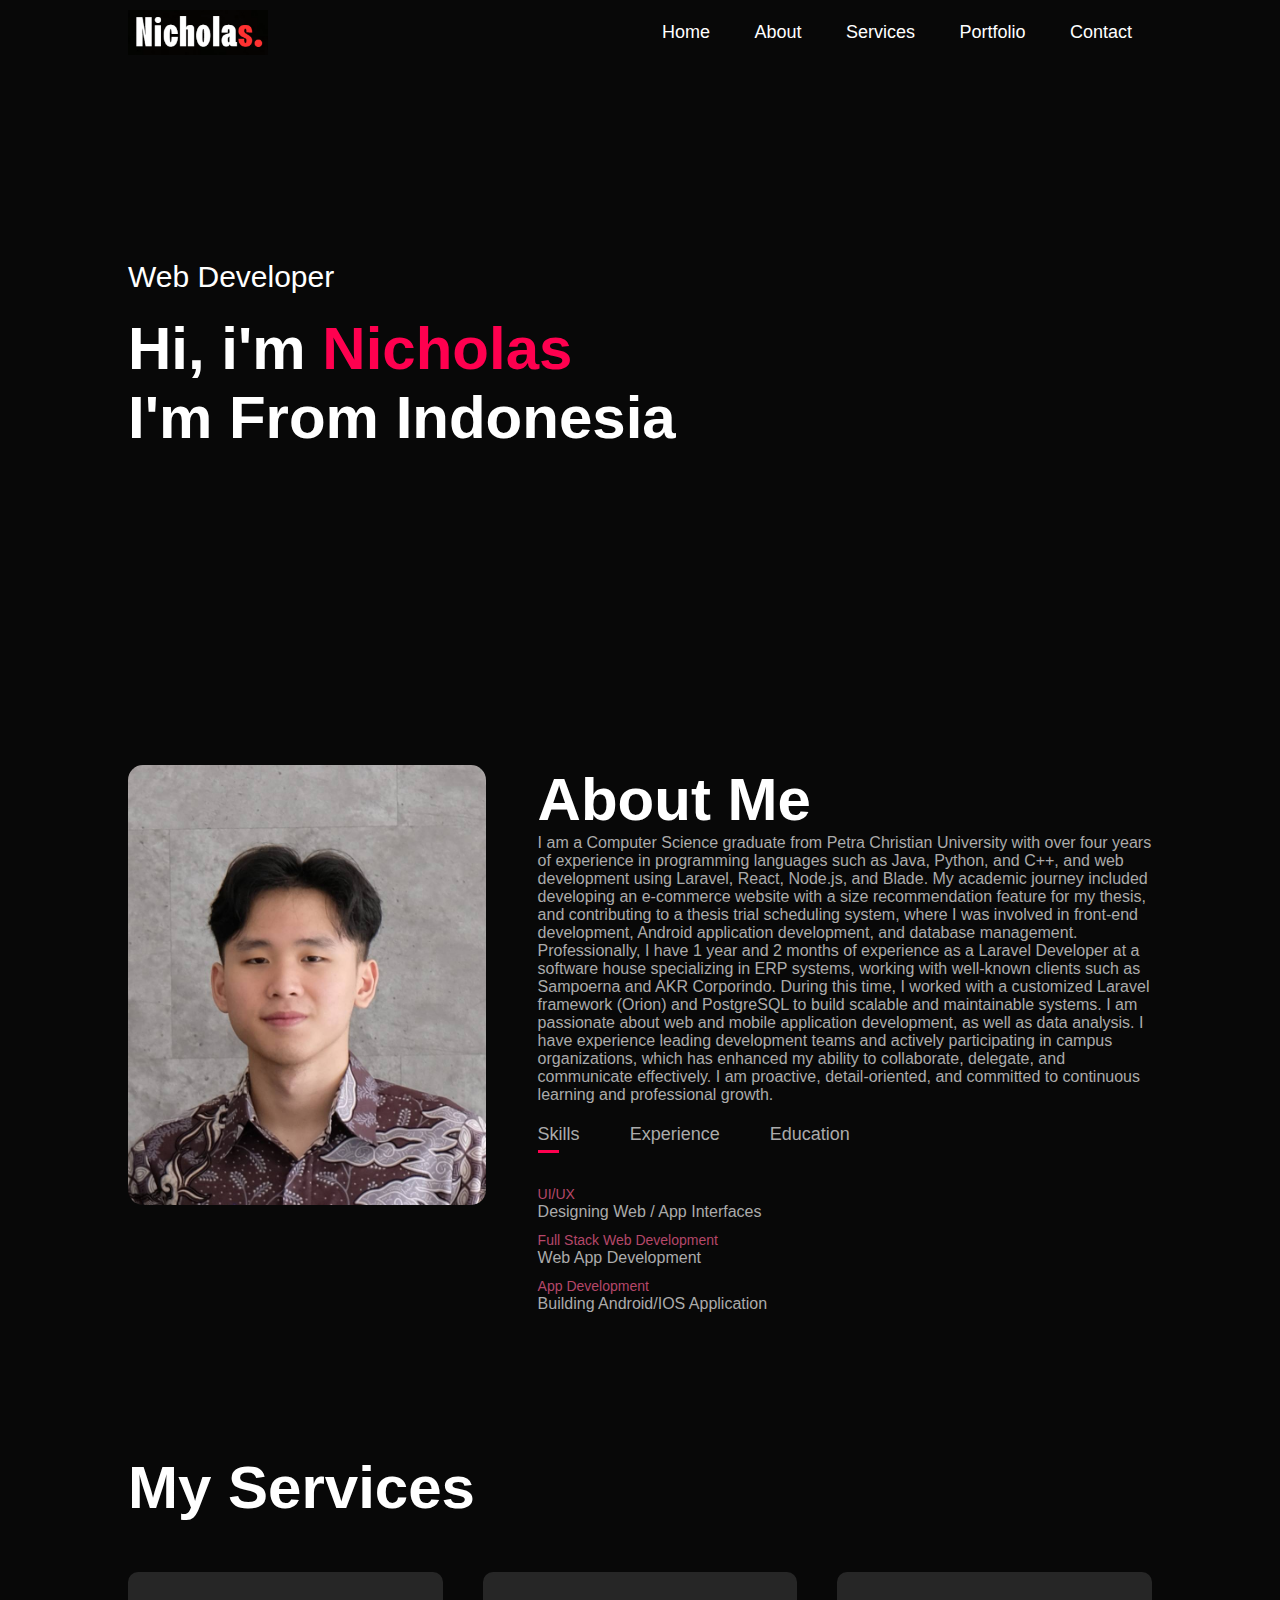
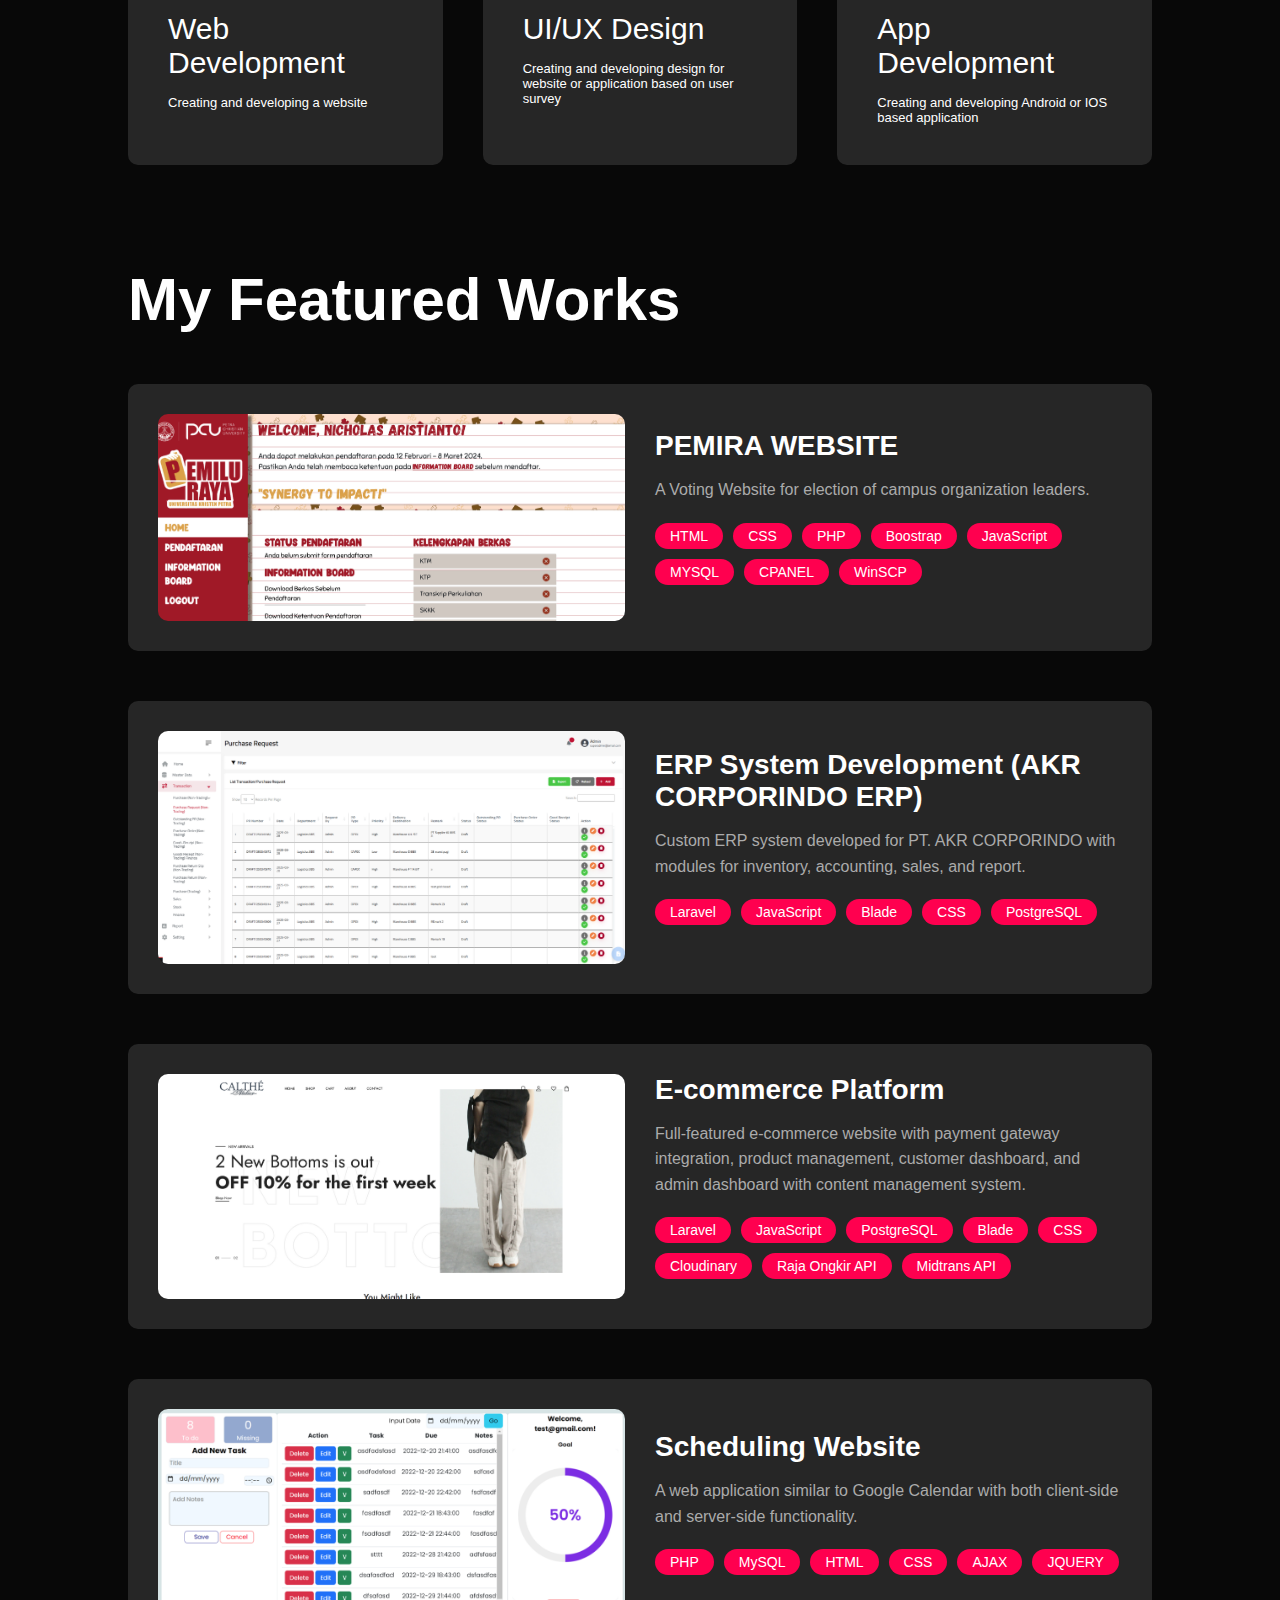
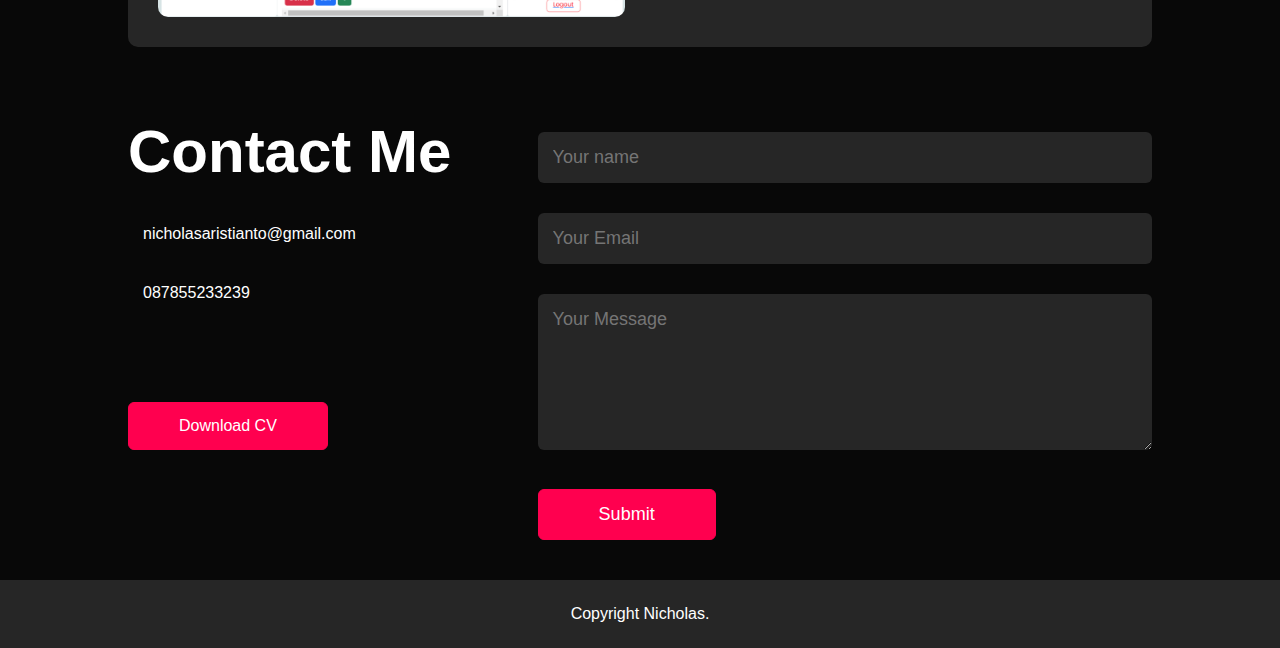
<file: index.html>
<!DOCTYPE html>
<html lang="en">
<head>
    <meta charset="UTF-8">
    <meta name="viewport" content="width=device-width, initial-scale=1.0">
    <title>Portofolio Nicholas Aristianto</title>
    <link rel="stylesheet" href="style.css">
    <link rel="stylesheet" href="https://cdnjs.cloudflare.com/ajax/libs/font-awesome/6.5.1/css/all.min.css" integrity="sha512-DTOQO9RWCH3ppGqcWaEA1BIZOC6xxalwEsw9c2QQeAIftl+Vegovlnee1c9QX4TctnWMn13TZye+giMm8e2LwA==" crossorigin="anonymous" referrerpolicy="no-referrer" />
</head>
<body>
<div id="header">

    <div class="container">
        <nav>
            <img src="personal-portfolio-img/images/Screenshot 2024-02-08 122702.png" class="logo">
            <ul id="sidemenu">
                <li><a href="#header">Home</a></li>
                <li><a href="#about">About</a></li>
                <li><a href="#services">Services</a></li>
                <li><a href="#portfolio">Portfolio</a></li>
                <li><a href="#contact">Contact</a></li>
                <i class="fa-solid fa-xmark fas" onclick="closemenu()"></i>
            </ul>
            <i class="fa-solid fa-bars fas" onclick="openmenu()"></i>
        </nav>
        <div class="header-text">
            <p>Web Developer</p>
            <h1>Hi, i'm <span>Nicholas</span><br>I'm From Indonesia</h1>
        </div>
    </div>


</div>
<!-- ---------about---------- -->
<div id="about">
    <div class="container">
        <div class="row">
            <div class="about-col-1">
                <img src="personal-portfolio-img/images/pas foto.jpg">
            </div>
            <div class="about-col-2">
                <h1 class="sub-title">About Me</h1>
                <p>I am a Computer Science graduate from Petra Christian University with over four years of experience in programming languages such as Java, Python, and C++, and web development using Laravel, React, Node.js, and Blade. My academic journey included developing an e-commerce website with a size recommendation feature for my thesis, and contributing to a thesis trial scheduling system, where I was involved in front-end development, Android application development, and database management. 
                    Professionally, I have 1 year and 2 months of experience as a Laravel Developer at a software house specializing in ERP systems, working with well-known clients such as Sampoerna and AKR Corporindo. During this time, I worked with a customized Laravel framework (Orion) and PostgreSQL to build scalable and maintainable systems. 
                    I am passionate about web and mobile application development, as well as data analysis. I have experience leading development teams and actively participating in campus organizations, which has enhanced my ability to collaborate, delegate, and communicate effectively. I am proactive, detail-oriented, and committed to continuous learning and professional growth.
                    </p>

                <div class="tab-title">
                    <p class="tab-links active-link" onclick="opentab('skills')">Skills</p>
                    <p class="tab-links" onclick="opentab('experience')">Experience</p>
                    <p class="tab-links" onclick="opentab('education')">Education</p>
                </div>
                <div class="tab-contents active-tab" id="skills">
                    <ul>
                        <li>
                            <span>UI/UX</span><br>Designing Web / App Interfaces
                        </li>
                        <li>
                            <span>Full Stack Web Development</span><br>Web App Development
                        </li>
                        <li>
                            <span>App Development</span><br>Building Android/IOS Application
                        </li>
                    </ul>
                    
                </div>
                <div class="tab-contents" id="experience">
                    <ul>
                        <li>
                            <span>PT. Inaugurasi Pelangi Nusantara (1 March 2024 - 30 April 2025)</span><br>
                            •  Took an active role in developing ERP systems using the Laravel framework, tailored to client needs. <br>
                            •  Utilized PostgreSQL to design and manage efficient, scalable databases. <br>
                            •  Ensured high-quality features by thoroughly testing and debugging for optimal performance. <br>
                            •  Collaborated seamlessly with the team using Git for version control and coordinated development.
                        </li>
                    </ul>
                </div>
                <div class="tab-contents" id="education">
                    <ul>
                        <li>
                            <span>2021</span><br>Computer Science (Full Stack Development Major) at Petra Christian University
                        </li>
                        <li>
                            <span>2017</span><br>Petra 1 Senior High School (Science Major)
                        </li>
                    </ul>
                </div>
            </div>
        </div>
    </div>
</div>

<!-----services------- -->


<div id="services">
    <div class="container">
        <h1 class="sub-title">My Services</h1>
        <div class="services-list">
            <div>
                <i class="fa-solid fa-code"></i>
                <h2>Web Development</h2>
                <p>Creating and developing a website</p>
            </div>
            <div>
                <i class="fa-solid fa-crop"></i>
                <h2>UI/UX Design</h2>
                <p>Creating and developing design for website or application based on user survey</p>
            </div>
            <div>
                <i class="fa-brands fa-app-store"></i>
                <h2>App Development</h2>
                <p>Creating and developing Android or IOS based application</p>
            </div>
        </div>
    </div>
</div>

<!---portfolio----->

<div id="portfolio">
    <div class="container">
        <h1 class="sub-title">My Featured Works</h1>
        <div class="projects-list">
            <!-- Project 1 -->
            <div class="project">
                <div class="project-img">
                    <img src="personal-portfolio-img\images\pemira.png" alt="Project 1">
                </div>
                <div class="project-info">
                    <h2>PEMIRA WEBSITE</h2>
                    <p>A Voting Website for election of campus organization leaders.</p>
                    <div class="tech-stack">
                        <span>HTML</span>
                        <span>CSS</span>
                        <span>PHP</span>
                        <span>Boostrap</span>
                        <span>JavaScript</span>
                        <span>MYSQL</span>
                        <span>CPANEL</span>
                        <span>WinSCP</span>
                    </div>
                </div>
            </div>
            
            <!-- Project 2 -->
            <div class="project">
                <div class="project-img">
                    <img src="personal-portfolio-img\images\ERP.png" alt="Project 2">
                </div>
                <div class="project-info">
                    <h2>ERP System Development (AKR CORPORINDO ERP)</h2>
                    <p>Custom ERP system developed for PT. AKR CORPORINDO with modules for inventory, accounting, sales, and report.</p>
                    <div class="tech-stack">
                        <span>Laravel</span>
                        <span>JavaScript</span>
                        <span>Blade</span>
                        <span>CSS</span>
                        <span>PostgreSQL</span>
                    </div>
                </div>
            </div>
            
            <!-- Project 3 -->
            <div class="project">
                <div class="project-img">
                    <img src="personal-portfolio-img\images\calthe.png" alt="Project 3">
                </div>
                <div class="project-info">
                    <h2>E-commerce Platform</h2>
                    <p>Full-featured e-commerce website with payment gateway integration, product management, customer dashboard, and admin dashboard with content management system.</p>
                    <div class="tech-stack">
                        <span>Laravel</span>
                        <span>JavaScript</span>
                        <span>PostgreSQL</span>
                        <span>Blade</span>
                        <span>CSS</span>
                        <span>Cloudinary</span>
                        <span>Raja Ongkir API</span>
                        <span>Midtrans API</span>
                    </div>
                </div>
            </div>
            
            <!-- Project 4 -->
            <div class="project">
                <div class="project-img">
                    <img src="personal-portfolio-img\images\schedule.png" alt="Project 4">
                </div>
                <div class="project-info">
                    <h2>Scheduling Website</h2>
                    <p>A web application similar to Google Calendar with both client-side and server-side functionality.</p>
                    <div class="tech-stack">
                        <span>PHP</span>
                        <span>MySQL</span>
                        <span>HTML</span>
                        <span>CSS</span>                        
                        <span>AJAX</span>
                        <span>JQUERY</span>
                    </div>
                </div>
            </div>
        </div>
        

    </div>
</div>

<!--contact-->

<div id="contact">
    <div class="container">
        <div class="row">
            <div class="contact-left">
                <h1 class="sub-title">Contact Me</h1>
                <p> <i class="fa-solid fa-paper-plane"></i>nicholasaristianto@gmail.com</p>
                <p> <i class="fa-solid fa-phone"></i>087855233239</p>
                <div class="social-icons">
                    <a href="https://www.facebook.com/nicholas.aristianto/"><i class="fa-brands fa-facebook"></i></a>
                    <a href="https://www.instagram.com/nicholasaristianto"><i class="fa-brands fa-instagram"></i></a>
                    <a href="https://www.linkedin.com/in/nicholas-aristianto-878217218/"><i class="fa-brands fa-linkedin"></i></a>
                </div>
                <a href="personal-portfolio-img\images\CV Nicholas Aristianto Updated (5).pdf" download class="btn btn2">Download CV</a>
            </div>
            <div class="contact-right">
                <form name="submit-to-google-sheet">
                    <input type="text" name="Name" placeholder="Your name" required>
                    <input type="email" name="Email" placeholder="Your Email" required>
                    <textarea name="Messages" rows="6" placeholder="Your Message"></textarea>
                    <button type="submit" class="btn btn2">Submit</button>
                </form>
                <span id="msg"></span>
            </div>
        </div>
    </div>
    <div class="copyright">
        <p>Copyright <i class="fa-regular fa-copyright"></i> Nicholas.</p>
    </div>
</div>
<script>
    var tablinks = document.getElementsByClassName("tab-links");
    var tabcontents = document.getElementsByClassName("tab-contents");

    function opentab(tabname) {
        for (var i = 0; i < tablinks.length; i++) {
            tablinks[i].classList.remove("active-link");
        }

        for (var i = 0; i < tabcontents.length; i++) {
            tabcontents[i].classList.remove("active-tab");
        }

        event.currentTarget.classList.add("active-link");
        document.getElementById(tabname).classList.add("active-tab")
    }
</script>

<script>
    var sidemenu = document.getElementById("sidemenu");
    function openmenu(){
        sidemenu.style.right = "0";

    }
    function closemenu(){
        sidemenu.style.right = "-200px"
    }
    
</script>

<script>
    const scriptURL = 'https://script.google.com/macros/s/AKfycbyO9dxu2GD9RfsvzydChTcrnjfDJeLOhQujTkhNKOBNzxeXCG9_pocIRozP9RdH1Byq/exec'
    const form = document.forms['submit-to-google-sheet']
    const msg = document.getElementById("msg")
  
    form.addEventListener('submit', e => {
      e.preventDefault()
      fetch(scriptURL, { method: 'POST', body: new FormData(form)})
        .then(response => {
        msg.innerHTML = "Message Sent succesfully"
        setTimeout(function(){
            msg.innerHTML = ""
        },5000)
        form.reset()
    })
        .catch(error => console.error('Error!', error.message))
    })
  </script>

</body>
</html>
</file>
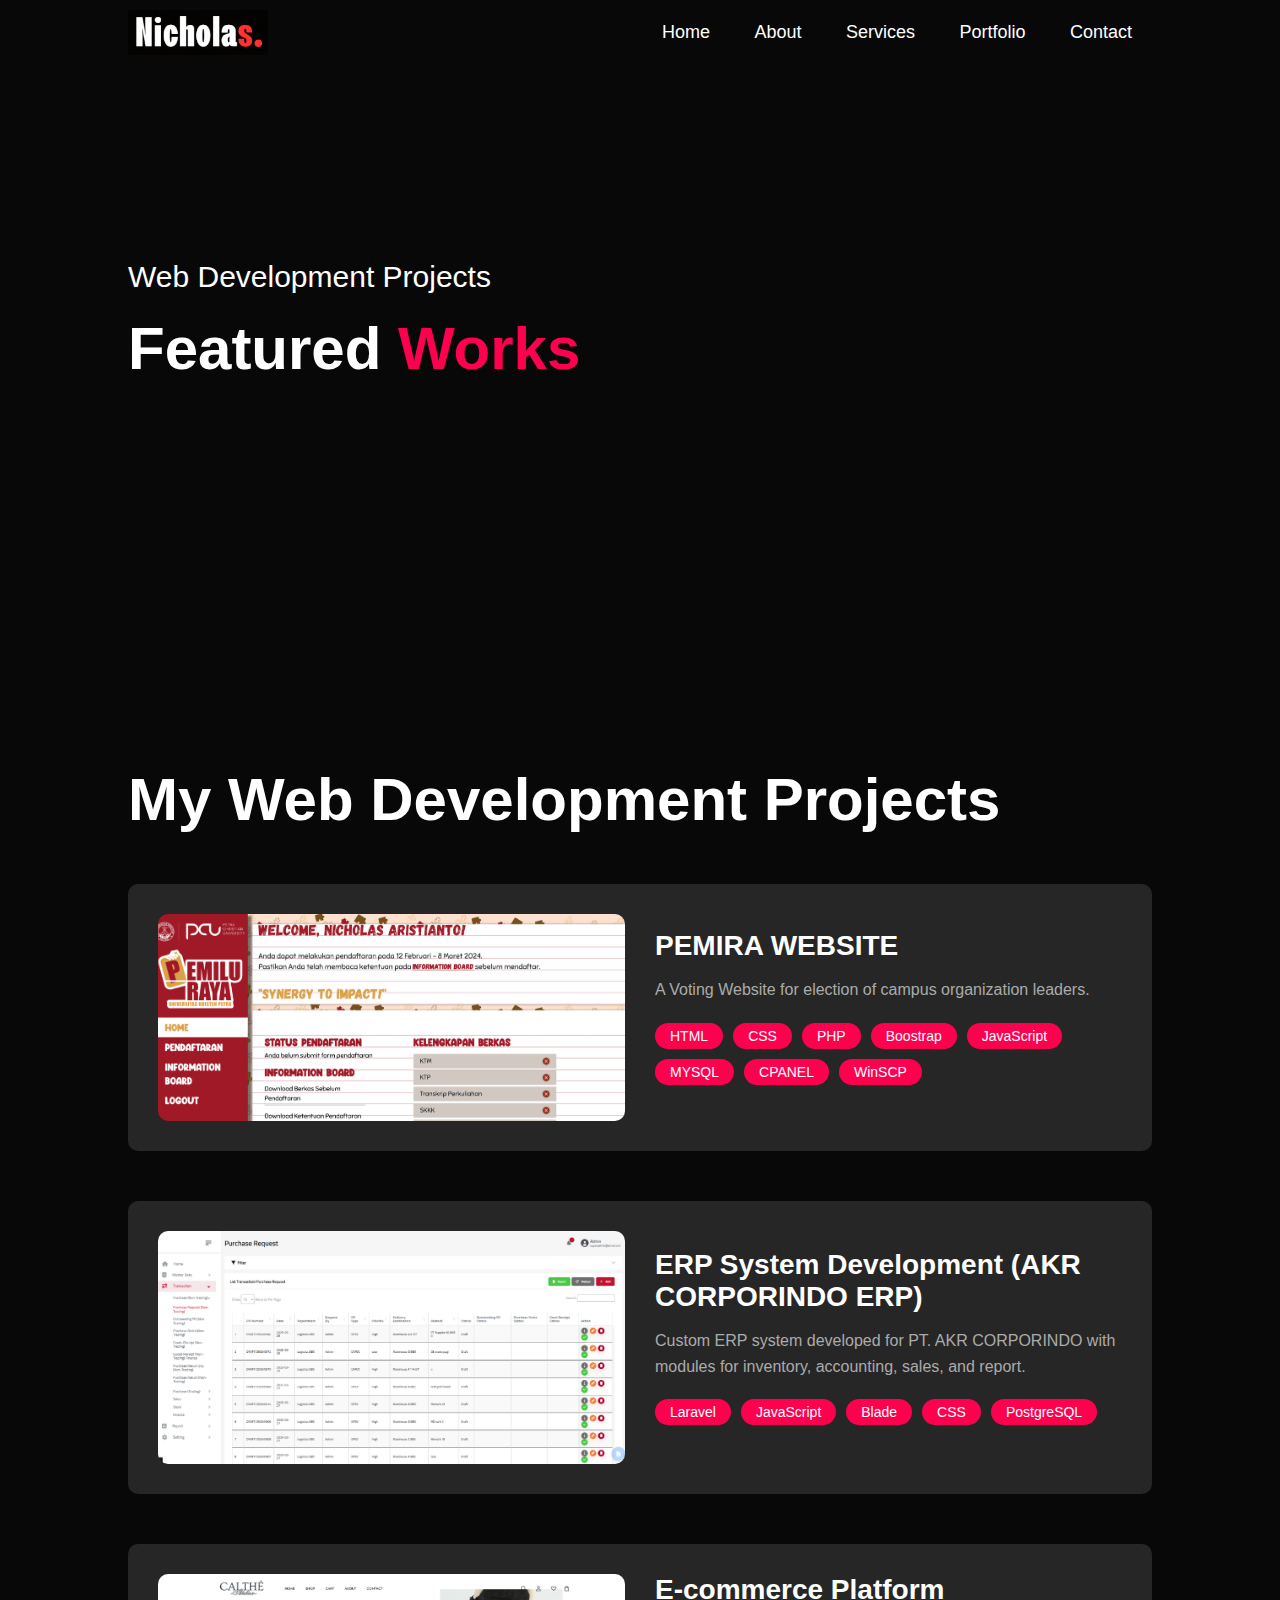
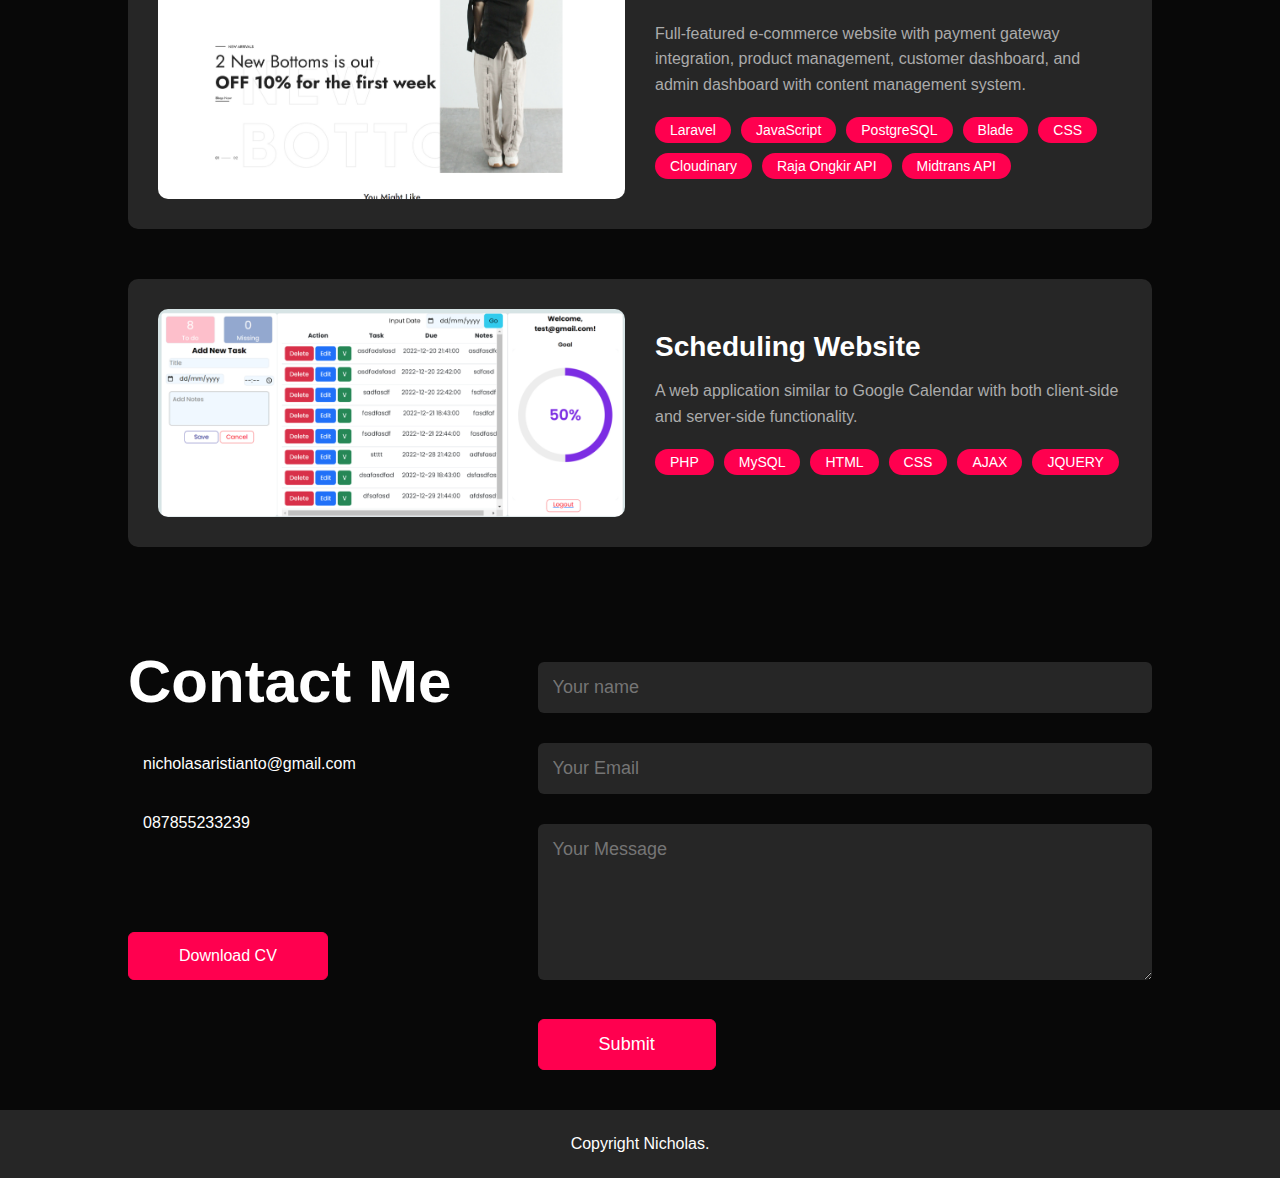
<file: website.html>
<!DOCTYPE html>
<html lang="en">
<head>
    <meta charset="UTF-8">
    <meta name="viewport" content="width=device-width, initial-scale=1.0">
    <title>My Web Development Projects</title>
    <link rel="stylesheet" href="style.css">
    <link rel="stylesheet" href="https://cdnjs.cloudflare.com/ajax/libs/font-awesome/6.5.1/css/all.min.css" integrity="sha512-DTOQO9RWCH3ppGqcWaEA1BIZOC6xxalwEsw9c2QQeAIftl+Vegovlnee1c9QX4TctnWMn13TZye+giMm8e2LwA==" crossorigin="anonymous" referrerpolicy="no-referrer" />
</head>
<body>
<div id="header">
    <div class="container">
        <nav>
            <img src="personal-portfolio-img/images/Screenshot 2024-02-08 122702.png" class="logo">
            <ul id="sidemenu">
                <li><a href="index.html#header">Home</a></li>
                <li><a href="index.html#about">About</a></li>
                <li><a href="index.html#services">Services</a></li>
                <li><a href="index.html#portfolio">Portfolio</a></li>
                <li><a href="index.html#contact">Contact</a></li>
                <i class="fa-solid fa-xmark fas" onclick="closemenu()"></i>
            </ul>
            <i class="fa-solid fa-bars fas" onclick="openmenu()"></i>
        </nav>
        <div class="header-text">
            <p>Web Development Projects</p>
            <h1>Featured <span>Works</span></h1>
        </div>
    </div>
</div>

<!-- Projects Section -->
<div id="projects">
    <div class="container">
        <h1 class="sub-title">My Web Development Projects</h1>
        <div class="projects-list">
            <!-- Project 1 -->
            <div class="project">
                <div class="project-img">
                    <img src="personal-portfolio-img\images\pemira.png" alt="Project 1">
                </div>
                <div class="project-info">
                    <h2>PEMIRA WEBSITE</h2>
                    <p>A Voting Website for election of campus organization leaders.</p>
                    <div class="tech-stack">
                        <span>HTML</span>
                        <span>CSS</span>
                        <span>PHP</span>
                        <span>Boostrap</span>
                        <span>JavaScript</span>
                        <span>MYSQL</span>
                        <span>CPANEL</span>
                        <span>WinSCP</span>
                    </div>
                </div>
            </div>
            
            <!-- Project 2 -->
            <div class="project">
                <div class="project-img">
                    <img src="personal-portfolio-img\images\ERP.png" alt="Project 2">
                </div>
                <div class="project-info">
                    <h2>ERP System Development (AKR CORPORINDO ERP)</h2>
                    <p>Custom ERP system developed for PT. AKR CORPORINDO with modules for inventory, accounting, sales, and report.</p>
                    <div class="tech-stack">
                        <span>Laravel</span>
                        <span>JavaScript</span>
                        <span>Blade</span>
                        <span>CSS</span>
                        <span>PostgreSQL</span>
                    </div>
                </div>
            </div>
            
            <!-- Project 3 -->
            <div class="project">
                <div class="project-img">
                    <img src="personal-portfolio-img\images\calthe.png" alt="Project 3">
                </div>
                <div class="project-info">
                    <h2>E-commerce Platform</h2>
                    <p>Full-featured e-commerce website with payment gateway integration, product management, customer dashboard, and admin dashboard with content management system.</p>
                    <div class="tech-stack">
                        <span>Laravel</span>
                        <span>JavaScript</span>
                        <span>PostgreSQL</span>
                        <span>Blade</span>
                        <span>CSS</span>
                        <span>Cloudinary</span>
                        <span>Raja Ongkir API</span>
                        <span>Midtrans API</span>
                    </div>
                </div>
            </div>
            
            <!-- Project 4 -->
            <div class="project">
                <div class="project-img">
                    <img src="personal-portfolio-img\images\schedule.png" alt="Project 4">
                </div>
                <div class="project-info">
                    <h2>Scheduling Website</h2>
                    <p>A web application similar to Google Calendar with both client-side and server-side functionality.</p>
                    <div class="tech-stack">
                        <span>PHP</span>
                        <span>MySQL</span>
                        <span>HTML</span>
                        <span>CSS</span>                        
                        <span>AJAX</span>
                        <span>JQUERY</span>
                    </div>
                </div>
            </div>
        </div>
        

    </div>
</div>

<!-- Contact Section -->
<div id="contact">
    <div class="container">
        <div class="row">
            <div class="contact-left">
                <h1 class="sub-title">Contact Me</h1>
                <p> <i class="fa-solid fa-paper-plane"></i>nicholasaristianto@gmail.com</p>
                <p> <i class="fa-solid fa-phone"></i>087855233239</p>
                <div class="social-icons">
                    <a href="https://www.facebook.com/nicholas.aristianto/"><i class="fa-brands fa-facebook"></i></a>
                    <a href="https://www.instagram.com/nicholasaristianto"><i class="fa-brands fa-instagram"></i></a>
                    <a href="https://www.linkedin.com/in/nicholas-aristianto-878217218/"><i class="fa-brands fa-linkedin"></i></a>
                </div>
                <a href="personal-portfolio-img/images/CV_Nicholas Aristianto.docx (2).pdf" download class="btn btn2">Download CV</a>
            </div>
            <div class="contact-right">
                <form name="submit-to-google-sheet">
                    <input type="text" name="Name" placeholder="Your name" required>
                    <input type="email" name="Email" placeholder="Your Email" required>
                    <textarea name="Messages" rows="6" placeholder="Your Message"></textarea>
                    <button type="submit" class="btn btn2">Submit</button>
                </form>
                <span id="msg"></span>
            </div>
        </div>
    </div>
    <div class="copyright">
        <p>Copyright <i class="fa-regular fa-copyright"></i> Nicholas.</p>
    </div>
</div>

<script>
    var sidemenu = document.getElementById("sidemenu");
    function openmenu(){
        sidemenu.style.right = "0";
    }
    function closemenu(){
        sidemenu.style.right = "-200px"
    }
    
    const scriptURL = 'https://script.google.com/macros/s/AKfycbyO9dxu2GD9RfsvzydChTcrnjfDJeLOhQujTkhNKOBNzxeXCG9_pocIRozP9RdH1Byq/exec'
    const form = document.forms['submit-to-google-sheet']
    const msg = document.getElementById("msg")
  
    form.addEventListener('submit', e => {
      e.preventDefault()
      fetch(scriptURL, { method: 'POST', body: new FormData(form)})
        .then(response => {
        msg.innerHTML = "Message Sent succesfully"
        setTimeout(function(){
            msg.innerHTML = ""
        },5000)
        form.reset()
    })
        .catch(error => console.error('Error!', error.message))
    })
</script>
</body>
</html>
</file>
<file: style.css>
*{
    margin: 0;
    padding: 0;
    font-family:sans-serif;
    box-sizing: border-box;
}

html{
    scroll-behavior: smooth;
}

body{
    background: #080808;
    color: #fff;
}
#header{
    width: 100%;
    height: 75vh;
  
    background-size: cover;
    background-position: center;
}

.container{
    padding: 10px 10%;
}

nav{
    display: flex;
    align-items: center;
    justify-content: space-between;
    flex-wrap: wrap;
}

.logo{
    width: 140px;
}

nav ul li{
    display: inline-block;
    list-style: none;
    margin: 10px 20px;
}

nav ul li a{
    color: #fff;
    text-decoration: none;
    font-size: 18px;
    position: relative;
}

nav ul li a::after{
    content: '';
    width: 0;
    height: 3px;
    background: #ff004f;
    position: absolute;
    left: 0;
    bottom: -6px;
    transition: 0.5s;
}

nav ul li a:hover::after{
    width: 100%;

}

.header-text{
    margin-top: 20%;
    font-size: 30px;
}

.header-text h1{
    font-size: 60px;
    margin-top: 20px;

}

.header-text h1 span{
    color: #ff004f;
}

/*about */

#about{
    padding: 80px 0;
    color: #ababab;
}

.row{
    display: flex;
    justify-content: space-between;
    flex-wrap: wrap;
}

.about-col-1{
    flex-basis: 35%;

}

.about-col-1 img{
    width: 100%;
    border-radius: 15px;

}

.about-col-2{
    flex-basis: 60%;

}

.sub-title{
    font-size: 60px;
    font-weight: 600;
    color: white;
}

.tab-title{
    display: flex;
    margin: 20px 0 40px;

}

.tab-links{
    margin-right: 50px;
    font-size: 18px;
    font-weight: 500;
    cursor: pointer;
    position: relative;
}

.tab-links::after{
    content: '';
    width: 0;
    height: 3px;
    background: #ff004f;
    position: absolute;
    left: 0;
    bottom: -8px;
    transition: 0.5s;
}

.tab-links.active-link::after{
    width: 50%;
}

.tab-contents ul li{
    list-style: none;
    margin: 10px 0;

}

.tab-contents ul li span{
    color: #b54769;
    font-size: 14px;
}

.tab-contents{
    display: none;
}

.tab-contents.active-tab{
    display: block;
}

/*services*/

#services{
    padding: 30px 0;

}

.services-list{
    display: grid;
    grid-template-columns: repeat(auto-fit,minmax(250px, 1fr));
    grid-gap: 40px;
    margin-top: 50px;
}

.services-list div{
    background:#262626;
    padding: 40px;
    font-size: 13px;
    font-weight: 300;
    border-radius: 10px;
    transition: background 0.5s, transform 0.5s;
}

.services-list div i{
    font-size: 50px;
    margin-bottom: 30px;
}

.services-list div h2{
    font-size: 30px;
    font-weight: 500;
    margin-bottom: 15px;
}

.services-list div a{
    text-decoration: none;
    color: #fff;
    font-size: 12px;
    display: inline-block;
    margin-top: 20px;
}

.services-list div:hover{
    background:#ff004f;
    transform: translateY(-10px);
}

/*portfolio */

#portfolio{
    padding: 50px 0;

}

.work-list{
    display: grid;
    grid-template-columns: repeat(auto-fit,minmax(250px, 1fr));
    grid-gap: 40px;
    margin-top: 50px;
}

.work{
    border-radius: 10px;
    position: relative;
    overflow: hidden;
}

.work img{
    width: 100%;
    border-radius: 10px;
    display: block;
    transition: transform 0.5s;
}

.layer{
    width: 100%;
    height: 0;
    background: linear-gradient(rgba(0,0,0,0.6), #ff004f);
    border-radius: 10px;
    position: absolute;
    left: 0;
    bottom: 0;
    overflow: hidden;
    display: flex;
    align-items: center;
    justify-content: center;
    flex-direction: column;
    padding: 0 40px;
    text-align: center;
    font-size: 14px;
    transition: height 0.5s;
}

.layer h3{
    font-weight: 500;
    margin-bottom: 20px;
}

.layer a{
    margin-top: 20px;
    color: #ff004f;
    text-decoration: none;
    font-size: 18px;
    line-height: 60px;
    background: #fff;
    width: 60px;
    height: 60px;
    border-radius: 50%;
    text-align: center;
}

.work:hover img{
    transform: scale(1.1);
}

.work:hover .layer{
    height: 100%;
}

.btn{
    display: block;
    margin: 50px auto;
    width: fit-content;
    border: 1px solid #ff004f;
    padding: 14px 50px;
    border-radius: 6px;
    text-decoration: none;
    color: #fff;
    transition: background 0.5s;
}

.btn:hover{
    background: #ff004f;

}

/*contact */

.contact-left{
    flex-basis: 35%;
}
.contact-right{
    flex-basis: 60%;
}

.contact-left p{
    margin-top: 30px;

}

.contact-left p i{
    color: #ff004f;
    margin-right: 15px;
    font-size: 25px;
}

.social-icons{
    margin-top: 30px;
}

.social-icons a{
    text-decoration: none;
    font-size: 30px;
    margin-right: 15px;
    color: #ababab;
    display: inline-block;
    transition: transform 0.5s;
}

.social-icons a:hover{
    color: #ff004f;
    transform: translateY(-5px);
}

.btn.btn2{
    display: inline-block;
    background-color: #ff004f;

}

.contact-right form{
    width: 100%;
}

form input, form textarea{
    width: 100%;
    border: 0;
    outline: none;
    background: #262626;
    padding: 15px;
    margin: 15px 0;
    color: #fff;
    font-size: 18px;
    border-radius: 6px;
}

form .btn2{
    padding: 14px 60px;
    font-size: 18px;
    margin-top: 20px;
    cursor: pointer;
}

.copyright{
    width: 100%;
    text-align: center;
    padding: 25px;
    background: #262626;
    font-weight: 300;
    margin-top: 20px;
}

nav .fas{
    display: none;
}

/* css for small screen */

@media only screen and (max-width: 600px){

    .header-text{
        margin-top: 100%;
        font-size: 16px;
    }
    .header-text h1{
        font-size: 30px;
    }

    nav .fas{
        display: block;
        font-size: 25px;
    }

    nav ul{
        background: #ff004f;
        position: fixed;
        top: 0;
        right: -200px;
        width: 200px;
        height: 100vh;
        padding-top: 50px;
        z-index: 2;
        transition: right 0.5s;
    }

    nav ul li{
        display: block;
        margin: 25px;
    }

    nav ul .fas{
        position: absolute;
        top: 25px;
        left: 25px;
        cursor: pointer;

    }

    .sub-title{
        font-size: 40px;
    }
    .about-col-1, .about-col-2{
        flex-basis: 100%;

    }

    .about-col-1{
        margin-bottom: 30px;
    }

    .about-col-2{
        font-size: 14px;
    }

    .tab-links{
        font-size: 16px;
        margin-right: 20px;
    }

    .contact-left, .contact-right{
        flex-basis: 100%;
    }
    .copyright{
        font-size: 14px;
    }
}

#msg{
    color: #61b752;
    margin-top: -40px;
    display: block;
}


/* Projects Page Styles */
#projects {
    padding: 80px 0;
}

.projects-list {
    display: flex;
    flex-direction: column;
    gap: 50px;
    margin-top: 50px;
}

.project {
    display: flex;
    gap: 30px;
    background: #262626;
    border-radius: 10px;
    padding: 30px;
    transition: transform 0.5s;
}

.project:hover {
    transform: translateY(-10px);
}

.project-img {
    flex: 1;
    border-radius: 10px;
    overflow: hidden;
}

.project-img img {
    width: 100%;
    height: 100%;
    object-fit: cover;
    transition: transform 0.5s;
}

.project:hover .project-img img {
    transform: scale(1.05);
}

.project-info {
    flex: 1;
    display: flex;
    flex-direction: column;
    justify-content: center;
}

.project-info h2 {
    font-size: 28px;
    margin-bottom: 15px;
    color: #fff;
}

.project-info p {
    color: #ababab;
    margin-bottom: 20px;
    line-height: 1.6;
}

.tech-stack {
    display: flex;
    flex-wrap: wrap;
    gap: 10px;
    margin-bottom: 20px;
}

.tech-stack span {
    background: #ff004f;
    color: white;
    padding: 5px 15px;
    border-radius: 20px;
    font-size: 14px;
}

.btn3 {
    background: transparent;
    border: 1px solid #ff004f;
    color: #fff;
    padding: 10px 25px;
    border-radius: 6px;
    text-decoration: none;
    display: inline-block;
    width: fit-content;
    transition: background 0.5s;
}

.btn3:hover {
    background: #ff004f;
}



.client h4 {
    color: #fff;
    margin-bottom: 5px;
}

.client p {
    color: #ff004f;
    font-size: 14px;
    font-style: normal;
}

/* Responsive Design */
@media only screen and (max-width: 768px) {
    .project {
        flex-direction: column;
    }
    
    .project-img {
        height: 250px;
    }
    
    .project-info {
        padding: 20px 0;
    }
}

@media only screen and (max-width: 600px) {

    #header{
        width: 100%;
        height: 50vh;
    
        background-size: cover;
        background-position: center;
    }

    .header-text {
        margin-top: 50%;
    }
    
    .header-text p {
        font-size: 16px;
    }
    
    .header-text h1 {
        font-size: 30px;
    }
    
    .project {
        padding: 20px;
    }
}
</file>
